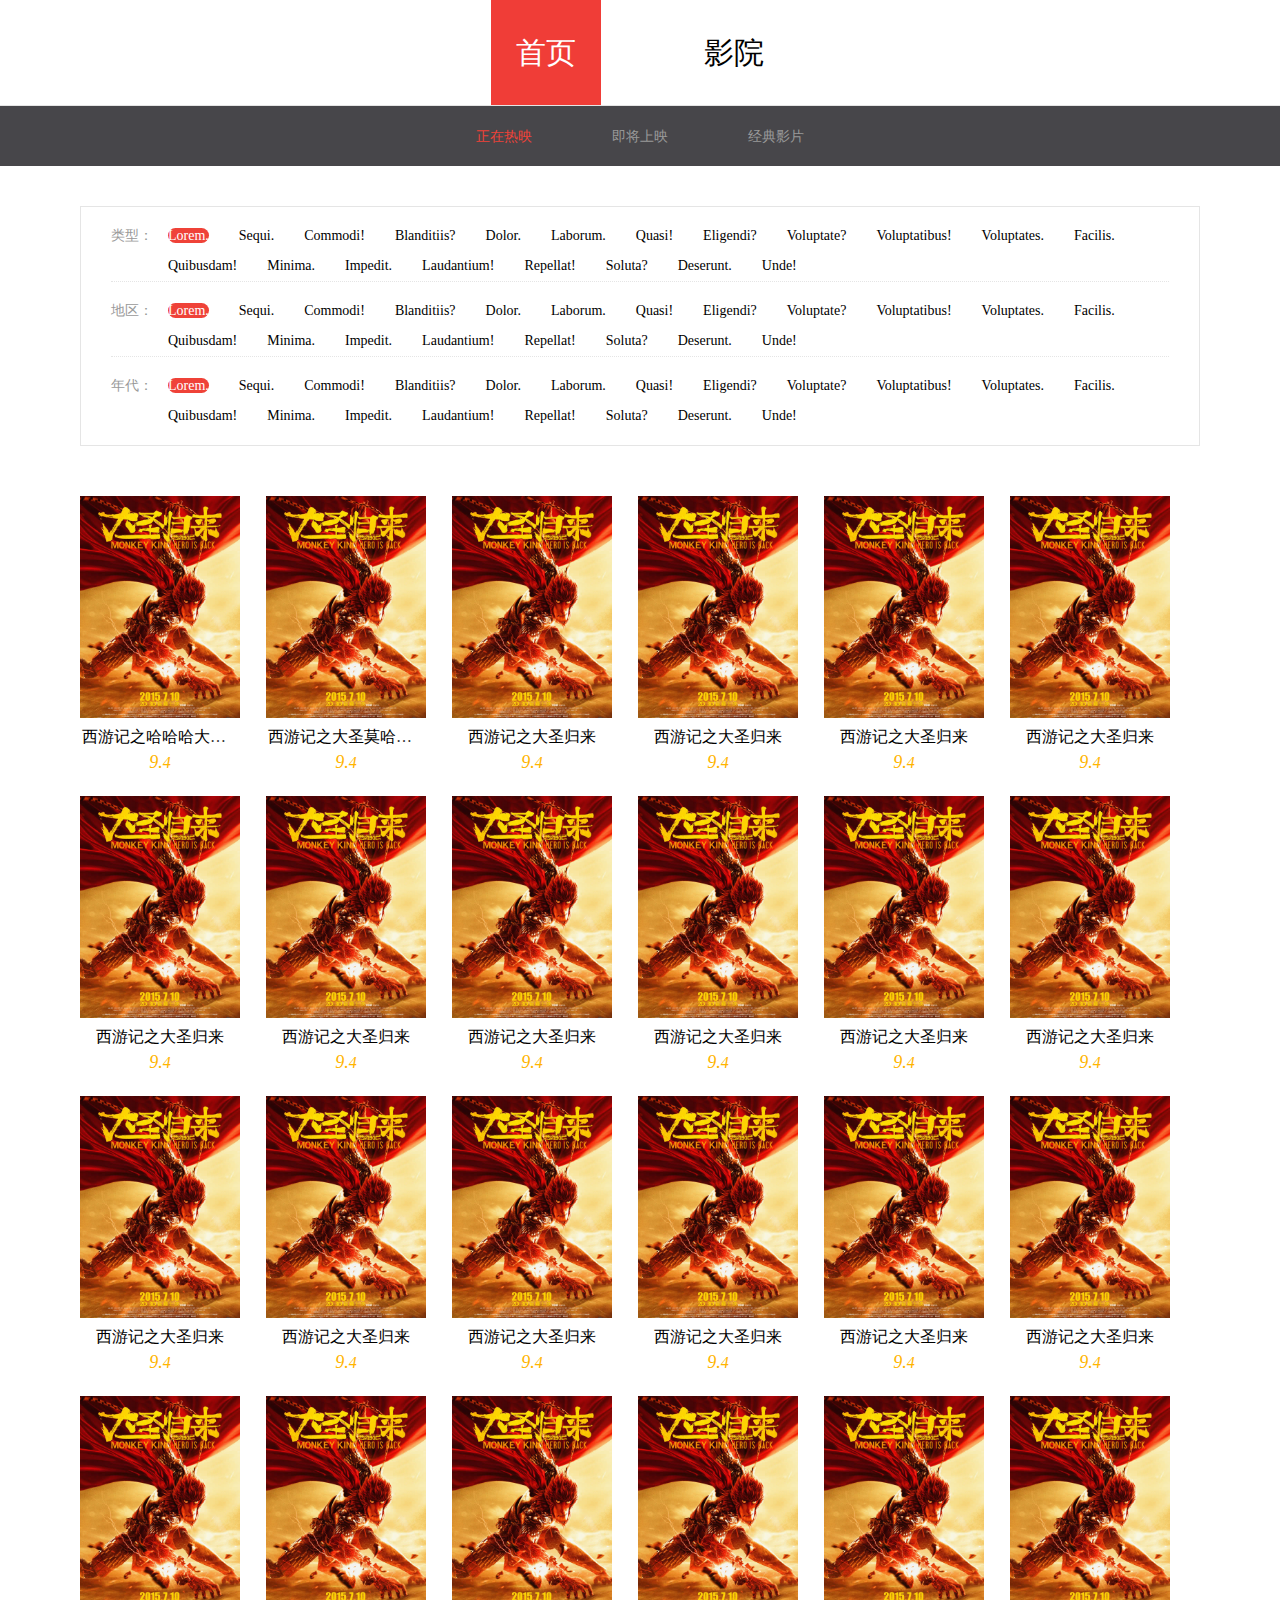
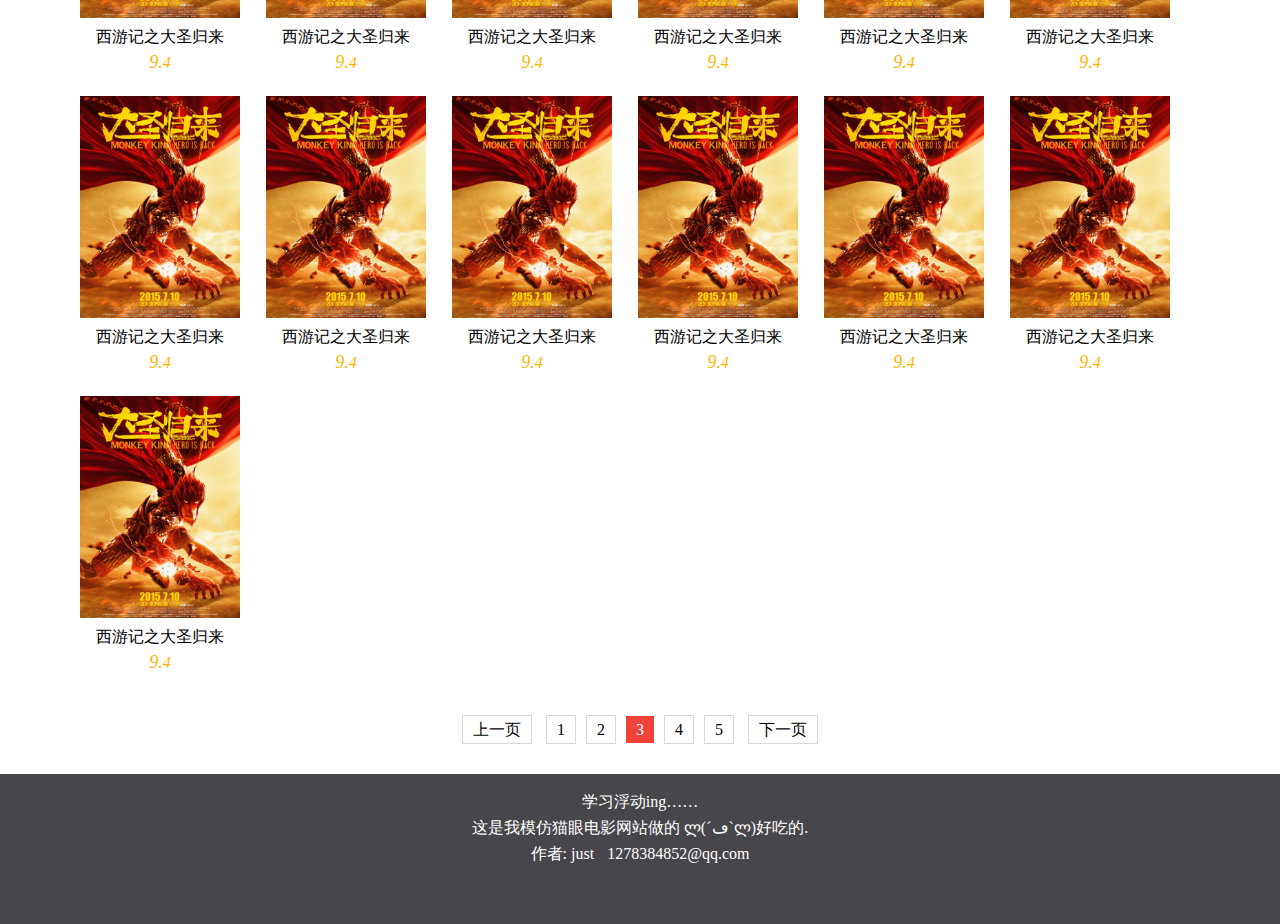
<file: index.html>
<!-- p29-浮动练习 -->
<!DOCTYPE html>
<html lang="en">
<head>
    <meta charset="UTF-8">
    <meta http-equiv="X-UA-Compatible" content="IE=edge">
    <meta name="viewport" content="width=device-width, initial-scale=1.0">
    <title>正在热播-猫眼电影</title>
    <link rel="stylesheet" href="css/meyer.css">
    <link rel="stylesheet" href="css/common.css">
    <link rel="stylesheet" href="css/main.css">
</head>
<body>
    <!-- 临时按钮 -->
    <div class="once">
        <a href="./index.html" class=" select">首页</a>
        <a href="./cinema.html" class="once-cinema">影院</a>
    </div>
    <div class="main">
        <!-- --菜单-- -->
        <nav class="nav">
            <a href="" class="select">正在热映</a>
            <a href="">即将上映</a>
            <a href="">经典影片</a>
        </nav>
        <div class="container">
            <div class="choose-area">
                <div class="choose-item clearfix">
                    <div class="left">类型：</div>
                    <div class="right">
                        <ul class="clearfix">
                            <li><a href="" class="select">Lorem.</a></li>
                            <li><a href="">Sequi.</a></li>
                            <li><a href="">Commodi!</a></li>
                            <li><a href="">Blanditiis?</a></li>
                            <li><a href="">Dolor.</a></li>
                            <li><a href="">Laborum.</a></li>
                            <li><a href="">Quasi!</a></li>
                            <li><a href="">Eligendi?</a></li>
                            <li><a href="">Voluptate?</a></li>
                            <li><a href="">Voluptatibus!</a></li>
                            <li><a href="">Voluptates.</a></li>
                            <li><a href="">Facilis.</a></li>
                            <li><a href="">Quibusdam!</a></li>
                            <li><a href="">Minima.</a></li>
                            <li><a href="">Impedit.</a></li>
                            <li><a href="">Laudantium!</a></li>
                            <li><a href="">Repellat!</a></li>
                            <li><a href="">Soluta?</a></li>
                            <li><a href="">Deserunt.</a></li>
                            <li><a href="">Unde!</a></li>
                        </ul>
                    </div>
                </div>
                <div class="choose-item clearfix">
                    <div class="left">地区：</div>
                    <div class="right">
                        <ul>
                            <li><a href="" class="select">Lorem.</a></li>
                            <li><a href="">Sequi.</a></li>
                            <li><a href="">Commodi!</a></li>
                            <li><a href="">Blanditiis?</a></li>
                            <li><a href="">Dolor.</a></li>
                            <li><a href="">Laborum.</a></li>
                            <li><a href="">Quasi!</a></li>
                            <li><a href="">Eligendi?</a></li>
                            <li><a href="">Voluptate?</a></li>
                            <li><a href="">Voluptatibus!</a></li>
                            <li><a href="">Voluptates.</a></li>
                            <li><a href="">Facilis.</a></li>
                            <li><a href="">Quibusdam!</a></li>
                            <li><a href="">Minima.</a></li>
                            <li><a href="">Impedit.</a></li>
                            <li><a href="">Laudantium!</a></li>
                            <li><a href="">Repellat!</a></li>
                            <li><a href="">Soluta?</a></li>
                            <li><a href="">Deserunt.</a></li>
                            <li><a href="">Unde!</a></li>
                        </ul>
                    </div>
                </div>
                <div class="choose-item no-line clearfix">
                    <div class="left">年代：</div>
                    <div class="right">
                        <ul>
                            <li><a href="" class="select">Lorem.</a></li>
                            <li><a href="">Sequi.</a></li>
                            <li><a href="">Commodi!</a></li>
                            <li><a href="">Blanditiis?</a></li>
                            <li><a href="">Dolor.</a></li>
                            <li><a href="">Laborum.</a></li>
                            <li><a href="">Quasi!</a></li>
                            <li><a href="">Eligendi?</a></li>
                            <li><a href="">Voluptate?</a></li>
                            <li><a href="">Voluptatibus!</a></li>
                            <li><a href="">Voluptates.</a></li>
                            <li><a href="">Facilis.</a></li>
                            <li><a href="">Quibusdam!</a></li>
                            <li><a href="">Minima.</a></li>
                            <li><a href="">Impedit.</a></li>
                            <li><a href="">Laudantium!</a></li>
                            <li><a href="">Repellat!</a></li>
                            <li><a href="">Soluta?</a></li>
                            <li><a href="">Deserunt.</a></li>
                            <li><a href="">Unde!</a></li>
                        </ul>
                    </div>
                </div>
            </div>
            <div class="movie clearfix">
                <div class="movie-item">
                    <div class="poster">
                        <a href="">
                            <img src="img/test.jpg" alt="">
                        </a>
                    </div>
                    <div class="name">
                        <a href="">西游记之哈哈哈大圣归来</a>
                    </div>
                    <div class="score">9.4</div>
                </div>
                <div class="movie-item">
                    <div class="poster"><a href=""><img src="img/test.jpg" alt=""></a></div>
                    <div class="name"><a href="">西游记之大圣莫哈哈归来</a></div>
                    <div class="score">9.4</div>
                </div>
                <div class="movie-item">
                    <div class="poster"><a href=""><img src="img/test.jpg" alt=""></a></div>
                    <div class="name"><a href="">西游记之大圣归来</a></div>
                    <div class="score">9.4</div>
                </div>
                <div class="movie-item">
                    <div class="poster"><a href=""><img src="img/test.jpg" alt=""></a></div>
                    <div class="name"><a href="">西游记之大圣归来</a></div>
                    <div class="score">9.4</div>
                </div>
                <div class="movie-item">
                    <div class="poster"><a href=""><img src="img/test.jpg" alt=""></a></div>
                    <div class="name"><a href="">西游记之大圣归来</a></div>
                    <div class="score">9.4</div>
                </div>
                <div class="movie-item">
                    <div class="poster"><a href=""><img src="img/test.jpg" alt=""></a></div>
                    <div class="name"><a href="">西游记之大圣归来</a></div>
                    <div class="score">9.4</div>
                </div>
                <div class="movie-item">
                    <div class="poster"><a href=""><img src="img/test.jpg" alt=""></a></div>
                    <div class="name"><a href="">西游记之大圣归来</a></div>
                    <div class="score">9.4</div>
                </div>
                <div class="movie-item">
                    <div class="poster"><a href=""><img src="img/test.jpg" alt=""></a></div>
                    <div class="name"><a href="">西游记之大圣归来</a></div>
                    <div class="score">9.4</div>
                </div>
                <div class="movie-item">
                    <div class="poster"><a href=""><img src="img/test.jpg" alt=""></a></div>
                    <div class="name"><a href="">西游记之大圣归来</a></div>
                    <div class="score">9.4</div>
                </div>
                <div class="movie-item">
                    <div class="poster"><a href=""><img src="img/test.jpg" alt=""></a></div>
                    <div class="name"><a href="">西游记之大圣归来</a></div>
                    <div class="score">9.4</div>
                </div>
                <div class="movie-item">
                    <div class="poster"><a href=""><img src="img/test.jpg" alt=""></a></div>
                    <div class="name"><a href="">西游记之大圣归来</a></div>
                    <div class="score">9.4</div>
                </div>
                <div class="movie-item">
                    <div class="poster"><a href=""><img src="img/test.jpg" alt=""></a></div>
                    <div class="name"><a href="">西游记之大圣归来</a></div>
                    <div class="score">9.4</div>
                </div>
                <div class="movie-item">
                    <div class="poster"><a href=""><img src="img/test.jpg" alt=""></a></div>
                    <div class="name"><a href="">西游记之大圣归来</a></div>
                    <div class="score">9.4</div>
                </div>
                <div class="movie-item">
                    <div class="poster"><a href=""><img src="img/test.jpg" alt=""></a></div>
                    <div class="name"><a href="">西游记之大圣归来</a></div>
                    <div class="score">9.4</div>
                </div>
                <div class="movie-item">
                    <div class="poster"><a href=""><img src="img/test.jpg" alt=""></a></div>
                    <div class="name"><a href="">西游记之大圣归来</a></div>
                    <div class="score">9.4</div>
                </div>
                <div class="movie-item">
                    <div class="poster"><a href=""><img src="img/test.jpg" alt=""></a></div>
                    <div class="name"><a href="">西游记之大圣归来</a></div>
                    <div class="score">9.4</div>
                </div>
                <div class="movie-item">
                    <div class="poster"><a href=""><img src="img/test.jpg" alt=""></a></div>
                    <div class="name"><a href="">西游记之大圣归来</a></div>
                    <div class="score">9.4</div>
                </div>
                <div class="movie-item">
                    <div class="poster"><a href=""><img src="img/test.jpg" alt=""></a></div>
                    <div class="name"><a href="">西游记之大圣归来</a></div>
                    <div class="score">9.4</div>
                </div>
                <div class="movie-item">
                    <div class="poster"><a href=""><img src="img/test.jpg" alt=""></a></div>
                    <div class="name"><a href="">西游记之大圣归来</a></div>
                    <div class="score">9.4</div>
                </div>
                <div class="movie-item">
                    <div class="poster"><a href=""><img src="img/test.jpg" alt=""></a></div>
                    <div class="name"><a href="">西游记之大圣归来</a></div>
                    <div class="score">9.4</div>
                </div>
                <div class="movie-item">
                    <div class="poster"><a href=""><img src="img/test.jpg" alt=""></a></div>
                    <div class="name"><a href="">西游记之大圣归来</a></div>
                    <div class="score">9.4</div>
                </div>
                <div class="movie-item">
                    <div class="poster"><a href=""><img src="img/test.jpg" alt=""></a></div>
                    <div class="name"><a href="">西游记之大圣归来</a></div>
                    <div class="score">9.4</div>
                </div>
                <div class="movie-item">
                    <div class="poster"><a href=""><img src="img/test.jpg" alt=""></a></div>
                    <div class="name"><a href="">西游记之大圣归来</a></div>
                    <div class="score">9.4</div>
                </div>
                <div class="movie-item">
                    <div class="poster"><a href=""><img src="img/test.jpg" alt=""></a></div>
                    <div class="name"><a href="">西游记之大圣归来</a></div>
                    <div class="score">9.4</div>
                </div>
                <div class="movie-item">
                    <div class="poster"><a href=""><img src="img/test.jpg" alt=""></a></div>
                    <div class="name"><a href="">西游记之大圣归来</a></div>
                    <div class="score">9.4</div>
                </div>
                <div class="movie-item">
                    <div class="poster"><a href=""><img src="img/test.jpg" alt=""></a></div>
                    <div class="name"><a href="">西游记之大圣归来</a></div>
                    <div class="score">9.4</div>
                </div>
                <div class="movie-item">
                    <div class="poster"><a href=""><img src="img/test.jpg" alt=""></a></div>
                    <div class="name"><a href="">西游记之大圣归来</a></div>
                    <div class="score">9.4</div>
                </div>
                <div class="movie-item">
                    <div class="poster"><a href=""><img src="img/test.jpg" alt=""></a></div>
                    <div class="name"><a href="">西游记之大圣归来</a></div>
                    <div class="score">9.4</div>
                </div>
                <div class="movie-item">
                    <div class="poster"><a href=""><img src="img/test.jpg" alt=""></a></div>
                    <div class="name"><a href="">西游记之大圣归来</a></div>
                    <div class="score">9.4</div>
                </div>
                <div class="movie-item">
                    <div class="poster"><a href=""><img src="img/test.jpg" alt=""></a></div>
                    <div class="name"><a href="">西游记之大圣归来</a></div>
                    <div class="score">9.4</div>
                </div>
                <div class="movie-item">
                    <div class="poster"><a href=""><img src="img/test.jpg" alt=""></a></div>
                    <div class="name"><a href="">西游记之大圣归来</a></div>
                    <div class="score">9.4</div>
                </div>
            </div>
            <div class="pages">
                <a href="">上一页</a>
                <a href="">1</a><a href="">2</a><a href="" class="select">3</a><a href="">4</a><a href="">5</a>
                <a href="">下一页</a>
            </div>
        </div>
    </div>
</body>
<footer>
    <div class="introduction">
        <div class="introduction-aa">学习浮动ing……</div>
        <div class="introduction-a">这是我模仿猫眼电影网站做的 ლ(´ڡ`ლ)好吃的.</div>
        <span class="introducter">作者: just</span>
        <span>1278384852@qq.com</span>
    </div>
</footer>
</html>
</file>
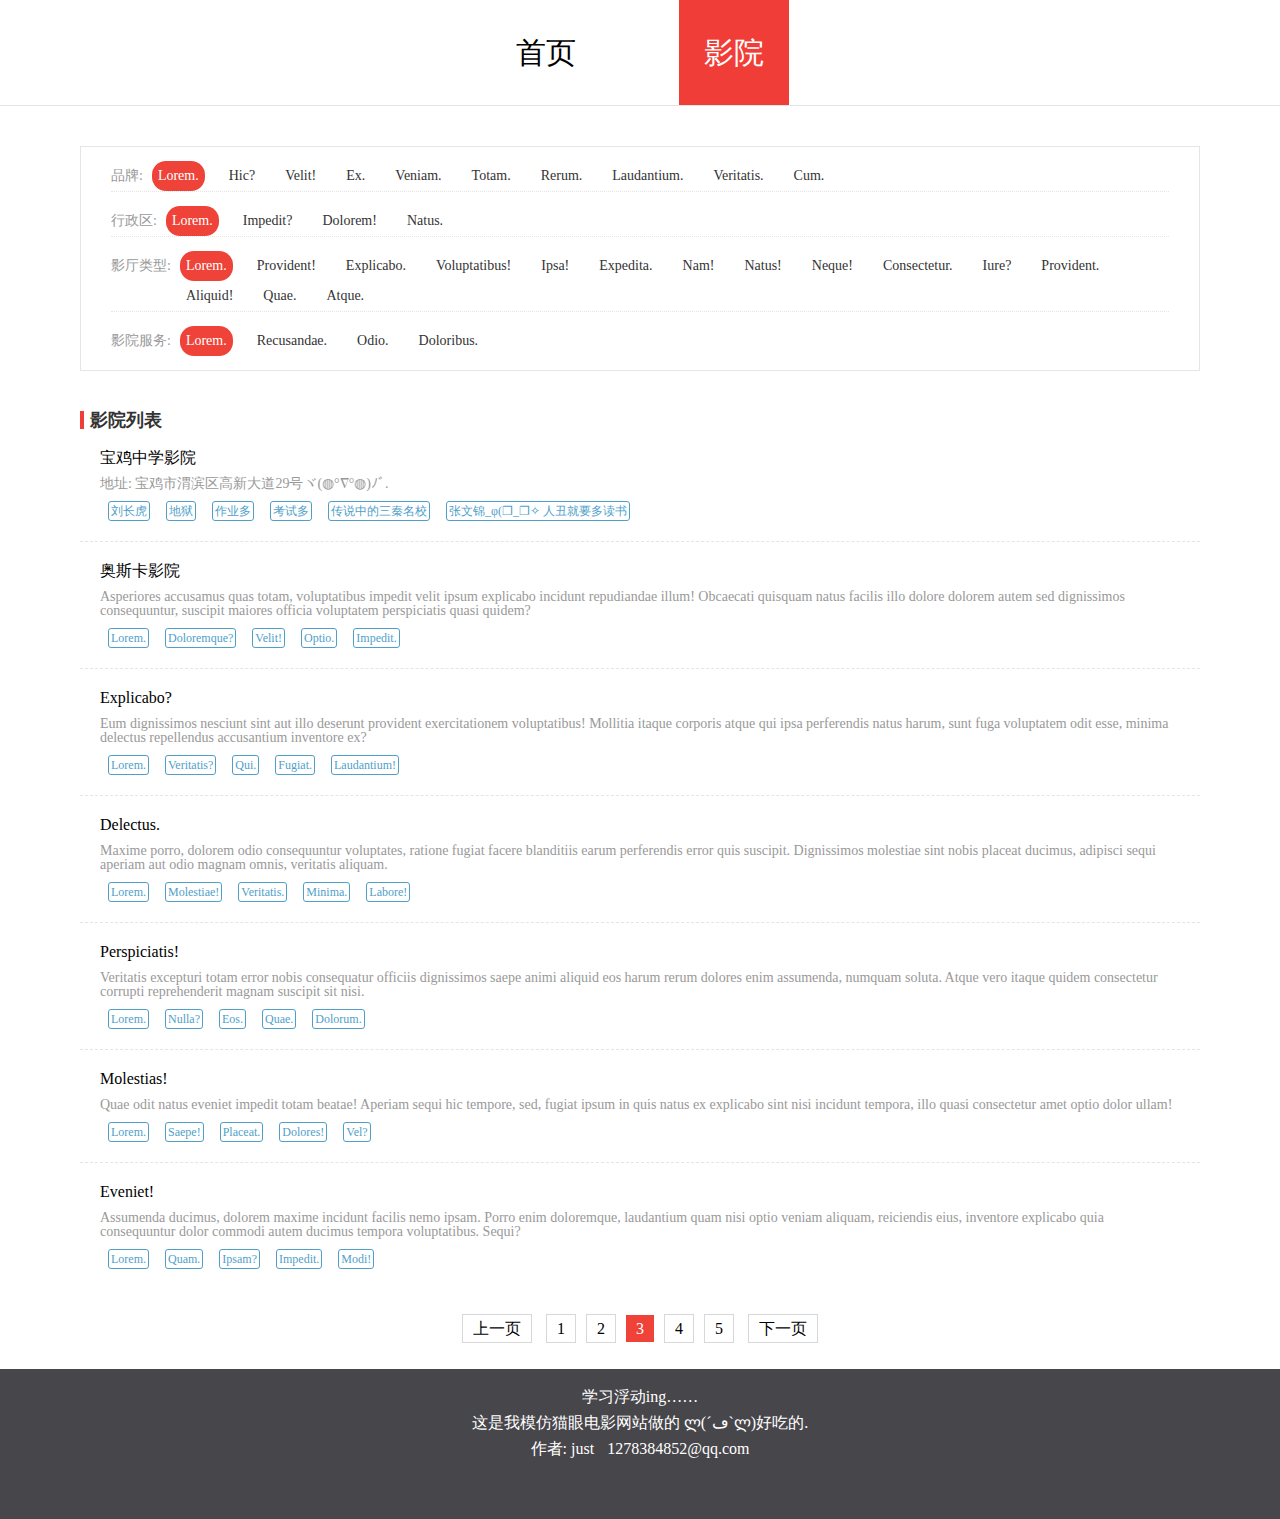
<file: cinema.html>
<!DOCTYPE html>
<html lang="en">
<head>
    <meta charset="UTF-8">
    <meta http-equiv="X-UA-Compatible" content="IE=edge">
    <meta name="viewport" content="width=device-width, initial-scale=1.0">
    <title>影院~影院地址</title>
    <link rel="stylesheet" href="css/meyer.css">
    <link rel="stylesheet" href="css/common.css">
    <link rel="stylesheet" href="css/cinema.css">
</head>
<body>
    <!-- 临时按钮 -->
    <div class="once">
        <a href="./index.html">首页</a>
        <a href="./cinema.html" class="once-cinema select">影院</a>
    </div>
    <div class="main">
        <div class="container">
            <div class="choose-area">
                <div class="choose-item clearfix">
                    <div class="left">品牌:</div>
                    <div class="right">
                        <ul class="clearfix">
                            <li class="select">Lorem.</li>
                            <li>Hic?</li>
                            <li>Velit!</li>
                            <li>Ex.</li>
                            <li>Veniam.</li>
                            <li>Totam.</li>
                            <li>Rerum.</li>
                            <li>Laudantium.</li>
                            <li>Veritatis.</li>
                            <li>Cum.</li>
                        </ul>
                    </div>
                </div>
                <div class="choose-item clearfix">
                    <div class="left">行政区:</div>
                    <div class="right">
                        <ul class="clearfix">
                            <li class="select">Lorem.</li>
                            <li>Impedit?</li>
                            <li>Dolorem!</li>
                            <li>Natus.</li>
                        </ul>
                    </div>
                </div>
                <div class="choose-item clearfix">
                    <div class="left">影厅类型:</div>
                    <div class="right">
                        <ul class="clearfix">
                            <li class="select" >Lorem.</li>
                            <li>Provident!</li>
                            <li>Explicabo.</li>
                            <li>Voluptatibus!</li>
                            <li>Ipsa!</li>
                            <li>Expedita.</li>
                            <li>Nam!</li>
                            <li>Natus!</li>
                            <li>Neque!</li>
                            <li>Consectetur.</li>
                            <li>Iure?</li>
                            <li>Provident.</li>
                            <li>Aliquid!</li>
                            <li>Quae.</li>
                            <li>Atque.</li>
                        </ul>
                    </div>
                </div>
                <div class="choose-item clearfix no-line">
                    <div class="left">影院服务:</div>
                    <div class="right">
                        <ul class="clearfix">
                            <li class="select">Lorem.</li>
                            <li>Recusandae.</li>
                            <li>Odio.</li>
                            <li>Doloribus.</li>
                        </ul>
                    </div>
                </div>
            </div>
            <div class="choose-list">
                <div class="list-head">
                    <span>影院列表</span>
                </div>
                <div class="list">
                    <div class="list-name">
                        <a href="" class="cinema-name">宝鸡中学影院</a>
                        <p class="cinema-address">地址: 宝鸡市渭滨区高新大道29号ヾ(◍°∇°◍)ﾉﾞ.</p>
                    </div>
                    <div class="cinema-tags"><span>刘长虎</span><span>地狱</span><span>作业多</span><span>考试多</span><span>传说中的三秦名校</span><span><a href="./pig.html" style="color: #509fc9;" class="pig">张文锦_φ(❐_❐✧ 人丑就要多读书</a></span></div>
                </div>
                <div class="list">
                    <div class="list-name">
                        <a href="" class="cinema-name">奥斯卡影院</a>
                        <p class="cinema-address">Asperiores accusamus quas totam, voluptatibus impedit velit ipsum explicabo incidunt repudiandae illum! Obcaecati quisquam natus facilis illo dolore dolorem autem sed dignissimos consequuntur, suscipit maiores officia voluptatem perspiciatis quasi quidem?</p>
                    </div>
                    <div class="cinema-tags"><span>Lorem.</span><span>Doloremque?</span><span>Velit!</span><span>Optio.</span><span>Impedit.</span></div>
                </div>
                <div class="list">
                    <div class="list-name">
                        <a href="" class="cinema-name">Explicabo?</a>
                        <p class="cinema-address">Eum dignissimos nesciunt sint aut illo deserunt provident exercitationem voluptatibus! Mollitia itaque corporis atque qui ipsa perferendis natus harum, sunt fuga voluptatem odit esse, minima delectus repellendus accusantium inventore ex?</p>
                    </div>
                    <div class="cinema-tags"><span>Lorem.</span><span>Veritatis?</span><span>Qui.</span><span>Fugiat.</span><span>Laudantium!</span></div>
                </div>
                <div class="list">
                    <div class="list-name">
                        <a href="" class="cinema-name">Delectus.</a>
                        <p class="cinema-address">Maxime porro, dolorem odio consequuntur voluptates, ratione fugiat facere blanditiis earum perferendis error quis suscipit. Dignissimos molestiae sint nobis placeat ducimus, adipisci sequi aperiam aut odio magnam omnis, veritatis aliquam.</p>
                    </div>
                    <div class="cinema-tags"><span>Lorem.</span><span>Molestiae!</span><span>Veritatis.</span><span>Minima.</span><span>Labore!</span></div>
                </div>
                <div class="list">
                    <div class="list-name">
                        <a href="" class="cinema-name">Perspiciatis!</a>
                        <p class="cinema-address">Veritatis excepturi totam error nobis consequatur officiis dignissimos saepe animi aliquid eos harum rerum dolores enim assumenda, numquam soluta. Atque vero itaque quidem consectetur corrupti reprehenderit magnam suscipit sit nisi.</p>
                    </div>
                    <div class="cinema-tags"><span>Lorem.</span><span>Nulla?</span><span>Eos.</span><span>Quae.</span><span>Dolorum.</span></div>
                </div>
                <div class="list">
                    <div class="list-name">
                        <a href="" class="cinema-name">Molestias!</a>
                        <p class="cinema-address">Quae odit natus eveniet impedit totam beatae! Aperiam sequi hic tempore, sed, fugiat ipsum in quis natus ex explicabo sint nisi incidunt tempora, illo quasi consectetur amet optio dolor ullam!</p>
                    </div>
                    <div class="cinema-tags"><span>Lorem.</span><span>Saepe!</span><span>Placeat.</span><span>Dolores!</span><span>Vel?</span></div>
                </div>
                <div class="list no-line">
                    <div class="list-name">
                        <a href="" class="cinema-name">Eveniet!</a>
                        <p class="cinema-address">Assumenda ducimus, dolorem maxime incidunt facilis nemo ipsam. Porro enim doloremque, laudantium quam nisi optio veniam aliquam, reiciendis eius, inventore explicabo quia consequuntur dolor commodi autem ducimus tempora voluptatibus. Sequi?</p>
                    </div>
                    <div class="cinema-tags"><span>Lorem.</span><span>Quam.</span><span>Ipsam?</span><span>Impedit.</span><span>Modi!</span></div>
                </div>
            </div>
            <div class="pages">
                <a href="">上一页</a>
                <a href="">1</a><a href="">2</a><a href="" class="select">3</a><a href="">4</a><a href="">5</a>
                <a href="">下一页</a>
            </div>
        </div>
    </div>
</body>
<footer>
    <div class="introduction">
        <div class="introduction-aa">学习浮动ing……</div>
        <div class="introduction-a">这是我模仿猫眼电影网站做的 ლ(´ڡ`ლ)好吃的.</div>
        <span class="introducter">作者: just</span>
        <span>1278384852@qq.com</span>
    </div>
</footer>
</html>
</file>
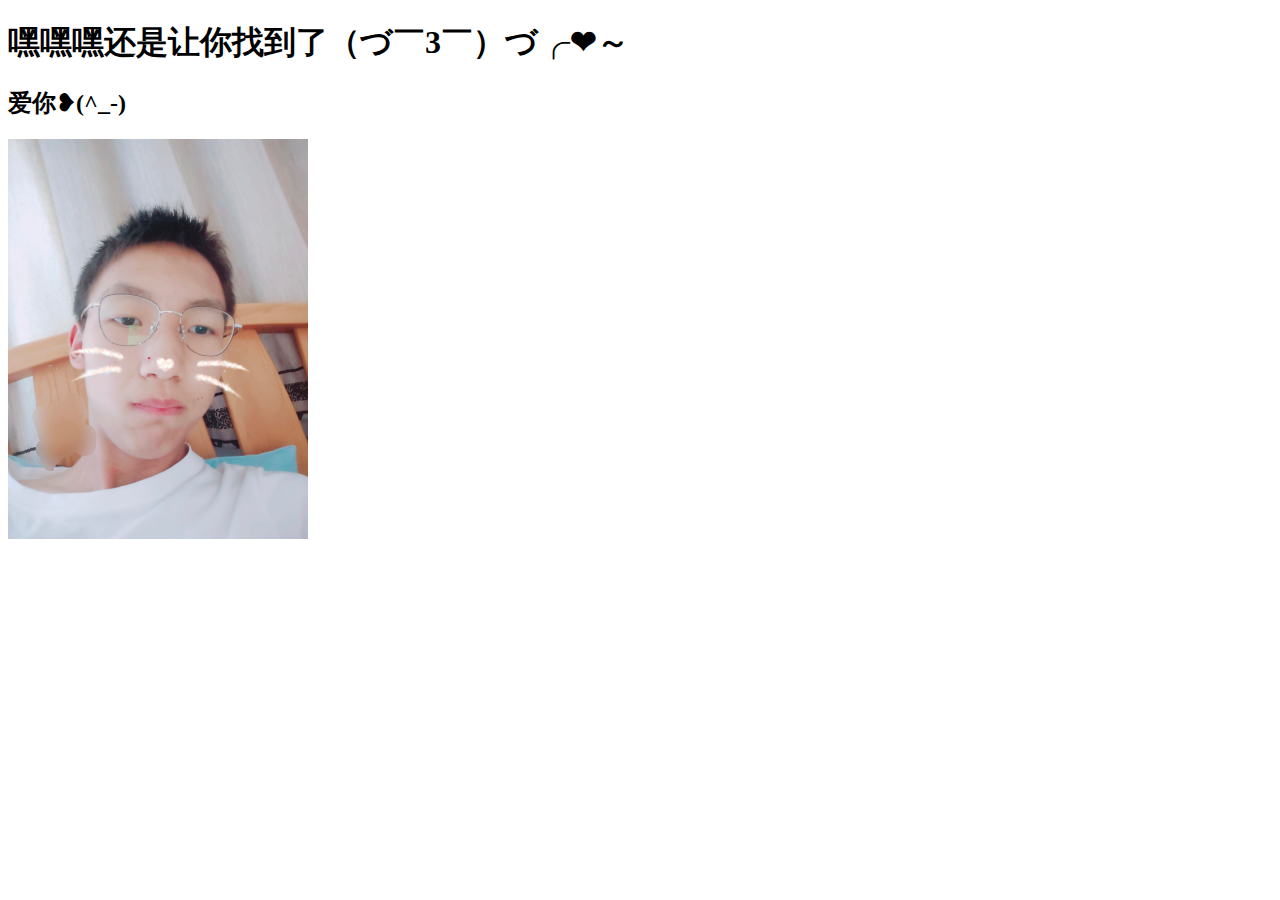
<file: egg.html>
<!DOCTYPE html>
<html lang="en">
<head>
    <meta charset="UTF-8">
    <meta http-equiv="X-UA-Compatible" content="IE=edge">
    <meta name="viewport" content="width=device-width, initial-scale=1.0">
    <title>真正的彩蛋</title>
    <style>
        img{
            width: 300px;
        }
    </style>
</head>
<body>
    <h1>嘿嘿嘿还是让你找到了（づ￣3￣）づ╭❤～</h1>
    <h2>爱你❥(^_-)</h2>
    <img src="./img/的牛.jpg" alt="牛">
</body>
</html>
</file>
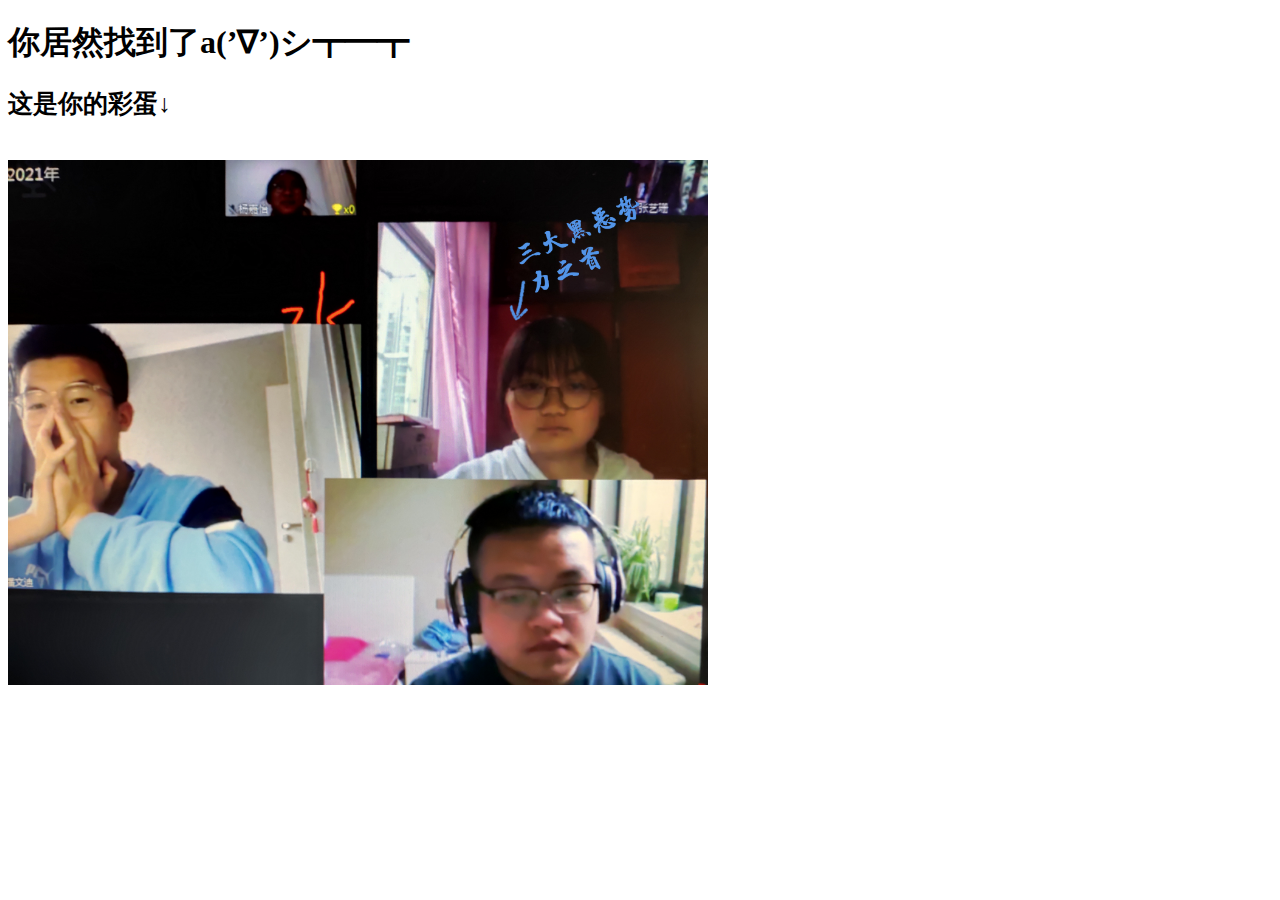
<file: pig.html>
<!DOCTYPE html>
<html lang="en">
<head>
    <meta charset="UTF-8">
    <meta http-equiv="X-UA-Compatible" content="IE=edge">
    <meta name="viewport" content="width=device-width, initial-scale=1.0">
    <title>小懒猪的彩蛋</title>
    <style>
        img{
            width: 700px;
            display: block;
            margin-top: 40px;
        }
        a{
            text-decoration: none;
            font-size: 25px;
            font-weight: bold;
	        color: #000;
        }
        a:hover{
            color: #f03d37;
        }
    </style>
</head>
<body>
    <div class="main">
        <h1>你居然找到了a(’∇’)シ┳━┳</h1>
        <a href="./egg.html">这是你的彩蛋↓</a>
        <img src="img/恶人.jpg" alt="彩蛋">
    </div>
</body>
</html>
</file>
<file: css/common.css>
/* 多页面的通用样式 */



/* 临时按钮 */
.once{
    text-align: center;
    font-size: 30px;
    border-bottom: 1px solid #e5e5e5;
}

.once a{
    display: inline-block;
    width: 110px;
    height: 105px;
    line-height: 105px;
}

.once a:hover{
    color: #ef4238;
}

.once .once-cinema{
    margin-left: 70px;
}

.once a.select{
    background-color: #f03d37;
    color: #fff;
}




body{
    color: #333;
}

.clearfix::after{
    content: "";
    display: block;
    clear: both;
}

.pages{
    margin: 2em 0;
    text-align: center;
}

.pages a{
    border: 1px solid #d8d8d8;
    padding: 5px 10px;
    margin: 0 5px;
}

.pages a:hover{
    border-color: #ef4238;
}

.pages a.select{
    background: #ef4238;
    color: #fff;
    border: none;
}

footer .introduction{
    height: 150px;
    background: #47464a;
    text-align: center;
    color: #fff;
}

footer .introduction-a{
    padding: 0 0 10px 0;
}

footer .introduction-aa{
    padding: 20px 0 10px 0;
}

footer .introducter{
    margin-right: 9px;
}
</file>
<file: css/main.css>
.main{
    line-height: 1.5;
}

.main .nav{
    background:#47464a;
    height: 60px;
    text-align: center;
    line-height: 60px;
}

.main .nav a{
    font-size: 14px;
    color: #999;
    margin: 0 38px;
}

.main .nav a:hover{
    color: #fff;
}

.main .nav a.select{
    color: #ef4238;
}

.main .container{
    width: 1120px;
    margin: 0 auto;
}

.main .container .choose-area{
    border: 1px solid #e5e5e5;
    margin: 40px 0;
    font-size: 14px;
    line-height: 30px;
    padding: 0 30px;
}

.main .container .choose-area .choose-item{
    margin: 1em 0;
    border-bottom: 1px dotted #e5e5e5;
}

.main .container .choose-area .choose-item.no-line{
    border: none;
}

.main .container .choose-area .choose-item .left{
    float: left;
    color: #999;
}

.main .container .choose-area .choose-item .right{
    float: left;
    width: 1010px;
}

.main .container .choose-area .choose-item .right li{
    float: left;
    margin: 0 9px;
    padding: 0 6px;
}

.main .container .choose-area .choose-item .right a:hover{
    color: #ef4238;
}

.main .container .choose-area .choose-item .right .select{
    background-color: #ef4238;
    color: #fff;
    border-radius: 9px;
}

.main .movie .movie-item{
    float: left;
    width: 160px;
    margin: 10px 26px 10px 0;
}

.main .movie .movie-item .poster img{
    width: 160px;
    line-height: 220px;
}

.main .movie .movie-item:nth-child(6n){
    margin: none;
}

.main .movie .movie-item .name{
    white-space: nowrap;
    overflow: hidden;
    text-overflow: ellipsis;
    padding: 0 2px;
    text-align: center;
}

.main .movie .movie-item .score{
    text-align: center;
    font-style: italic;
    color: #ffb400;
    line-height: 1.5;
}   

.main .movie .movie-item .score::first-letter{
    font-size: 18px;
}
</file>
<file: css/cinema.css>
.main .container{
    width: 1120px;
    margin: 0 auto;
}

.main .container .choose-area{
    border: 1px solid #e5e5e5;
    margin: 40px 0;
    font-size: 14px;
    line-height: 30px;
    padding: 0 30px;
}

.main .container .choose-area .choose-item .left{
    float: left;
}

.main .container .choose-area .choose-item .right{
    float: left;
}

.main .container .choose-area .choose-item{
    margin: 1em 0;
    border-bottom: 1px dotted #e5e5e5;
}

.main .container .choose-area .choose-item.no-line{
    border: none;
}

.main .container .choose-area .choose-item .left{
    float: left;
    color: #999;
}

.main .container .choose-area .choose-item .right{
    float: left;
    width: 990px;
}

.main .container .choose-area .choose-item .right li{
    float: left;
    margin: 0 9px;
    padding: 0 6px;
}

.main .container .choose-area .choose-item .right a:hover{
    color: #ef4238;
}

.main .container .choose-area .choose-item .right .select{
    background-color: #ef4238;
    color: #fff;
    border-radius: 14px;
}

.main .choose-list .list-head{
    font-size: 18px;
    border-left: 4px solid #f03d37;
    padding-left: 6px;
    line-height: 18px;
    margin: 0;
    font-weight: bold;
}

.main .choose-list .list{
    display: block;
    padding: 20px;
    border-bottom: 1px dashed #e5e5e5;
}

.main .choose-list .list.no-line{
    border: none;
}

.main .choose-list .list .cinema-name{
    display: inline-block;
    font-size: 16px;
    line-height: 18px;
    margin-bottom: 10px;
}

.main .choose-list .list .cinema-name:hover{
    color: #f03d37;
}

.main .choose-list .list .cinema-address{
    font-size: 14px;
    line-height: 14px;
    color: #999;
}

.main .choose-list .cinema-tags{
    font-family: PingFangSC-Regular;
    margin-top: 10px;
    font-size: 12px;
    line-height: 18px;
    color: #509fc9;
}

.main .choose-list .cinema-tags span{
    display: inline-block;
    border: 0.7px solid #509fc9;
    border-radius: 3px;
    padding: 0 2px;
    margin: 0 8px;
}
</file>
<file: css/meyer.css>
/* http://meyerweb.com/eric/tools/css/reset/ 
   v2.0 | 20110126
   License: none (public domain)
*/

html, body, div, span, applet, object, iframe,
h1, h2, h3, h4, h5, h6, p, blockquote, pre,
a, abbr, acronym, address, big, cite, code,
del, dfn, em, img, ins, kbd, q, s, samp,
small, strike, strong, sub, sup, tt, var,
b, u, i, center,
dl, dt, dd, ol, ul, li,
fieldset, form, label, legend,
table, caption, tbody, tfoot, thead, tr, th, td,
article, aside, canvas, details, embed, 
figure, figcaption, footer, header, hgroup, 
menu, nav, output, ruby, section, summary,
time, mark, audio, video {
	margin: 0;
	padding: 0;
	border: 0;
	font-size: 100%;
	font: inherit;
	vertical-align: baseline;
}
/* HTML5 display-role reset for older browsers */
article, aside, details, figcaption, figure, 
footer, header, hgroup, menu, nav, section {
	display: block;
}
body {
	line-height: 1;
}
ol, ul {
	list-style: none;
}
blockquote, q {
	quotes: none;
}
blockquote:before, blockquote:after,
q:before, q:after {
	content: '';
	content: none;
}
table {
	border-collapse: collapse;
	border-spacing: 0;
}

a{
	text-decoration: none;
	color: #000;
}
</file>
